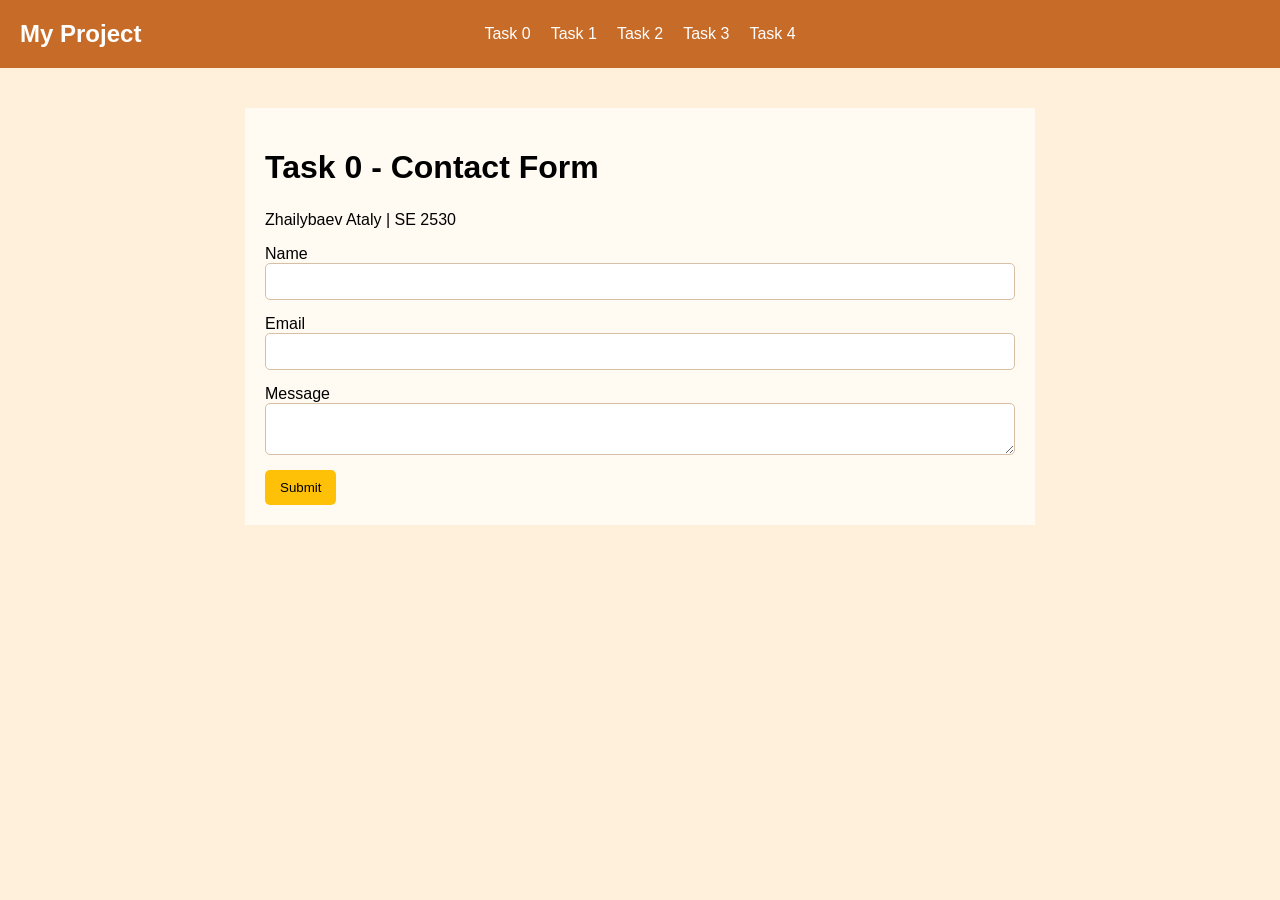
<file: index.html>
<!DOCTYPE html>
<html lang="en">
<head>
    <meta charset="UTF-8">
    <meta name="viewport" content="width=device-width, initial-scale=1.0">
    <title>Task 0</title>
    <link rel="stylesheet" href="css/style.css">
</head>
<body>

<nav>
    <h2 class="logo">My Project</h2>
   <div class="links">
        <a href="index.html">Task 0</a>
        <a href="task1.html">Task 1</a>
        <a href="task2.html">Task 2</a>
        <a href="task3.html">Task 3</a>
        <a href="task4.html">Task 4</a>
    </div>
</nav>

<main>
    <h1>Task 0 - Contact Form</h1>
    <p>Zhailybaev Ataly | SE 2530</p>

    <form class="simple-form">
        <label for="name">Name</label>
        <input type="text" id="name" name="name">

        <label for="email">Email</label>
        <input type="email" id="email" name="email">

        <label for="message">Message</label>
        <textarea id="message" name="message"></textarea>

        <button type="submit">Submit</button>
    </form>
</main>
</body>
</html>
</file>
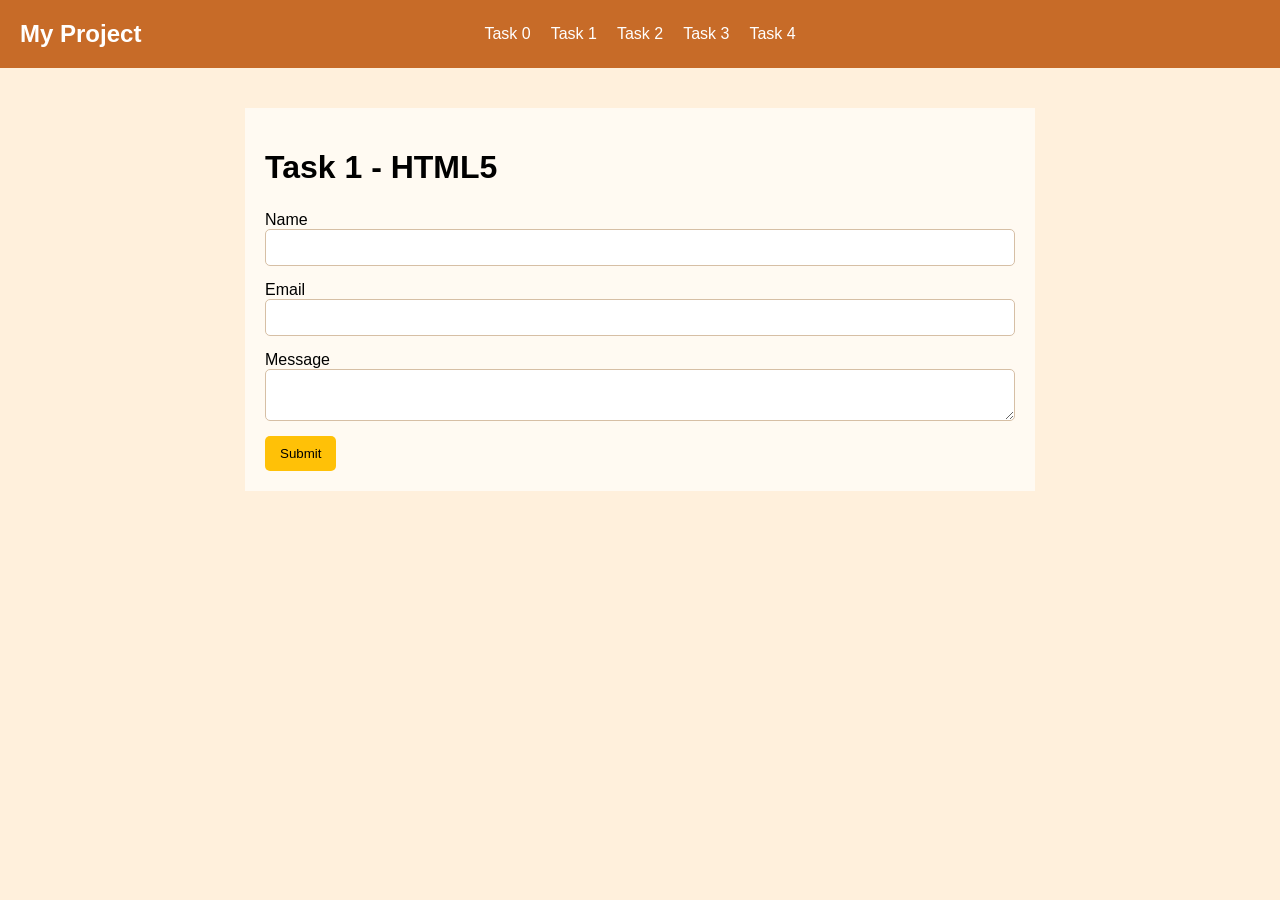
<file: task1.html>
<!DOCTYPE html>
<html lang="en">
<head>
    <meta charset="UTF-8">
    <meta name="viewport" content="width=device-width, initial-scale=1.0">
    <title>Task 1</title>
    <link rel="stylesheet" href="css/style.css">
</head>
<body>

<nav>
    <h2 class="logo">My Project</h2>
    <div class="links">
        <a href="index.html">Task 0</a>
        <a href="task1.html">Task 1</a>
        <a href="task2.html">Task 2</a>
        <a href="task3.html">Task 3</a>
        <a href="task4.html">Task 4</a>
    </div>
</nav>

<main>
    <h1>Task 1 - HTML5</h1>

    <form class="simple-form">
        <label for="name">Name</label>
        <input type="text" id="name" name="name"
               required minlength="2" maxlength="30">

        <label for="email">Email</label>
        <input type="email" id="email" name="email" required>

        <label for="message">Message</label>
        <textarea id="message" name="message"
                  required minlength="10" maxlength="200"></textarea>

        <button type="submit">Submit</button>
    </form>
</main>

</body>
</html>
</file>
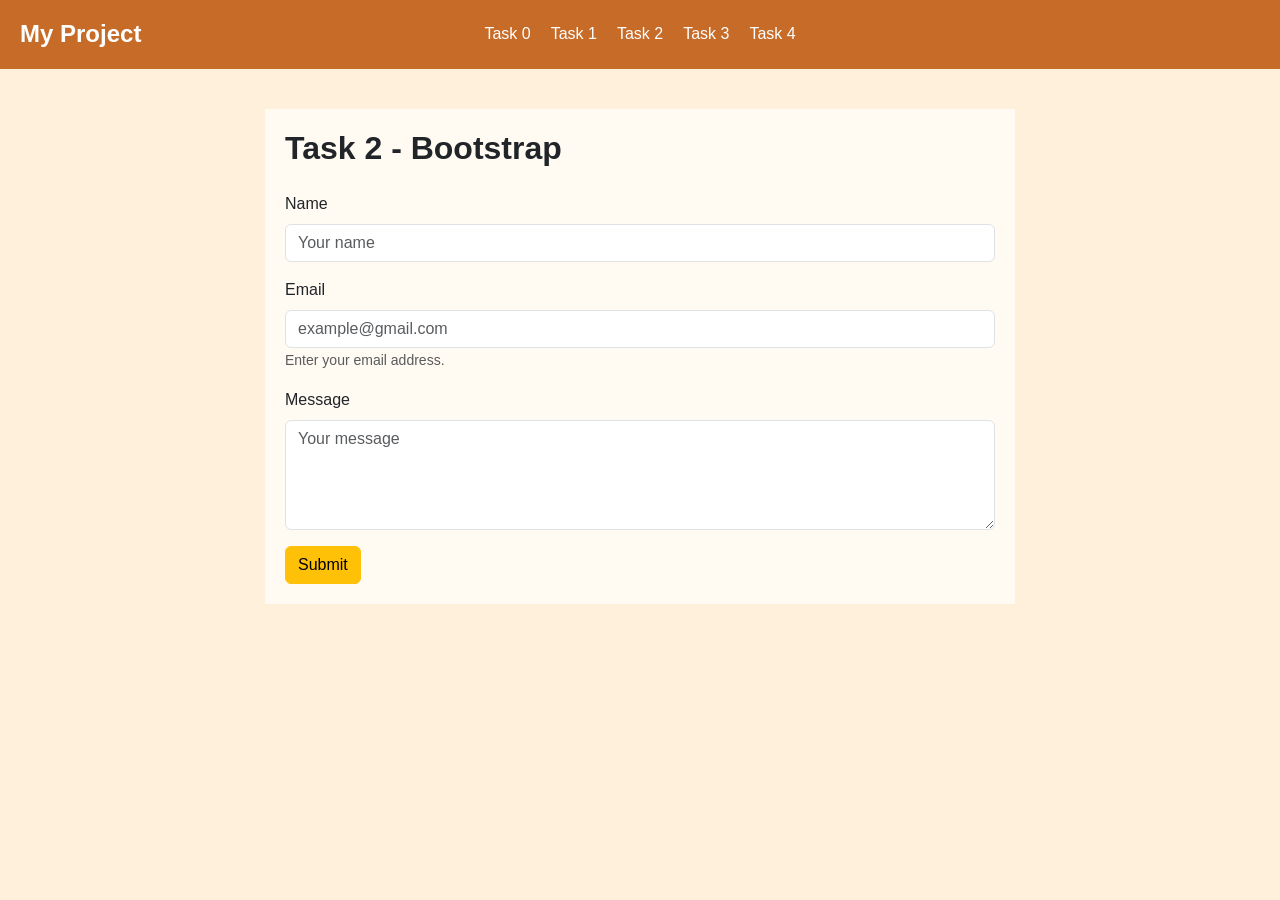
<file: task2.html>
<!DOCTYPE html>
<html lang="en">
<head>
    <meta charset="UTF-8">
    <meta name="viewport" content="width=device-width, initial-scale=1.0">
    <title>Task 2</title>
    <link href="https://cdn.jsdelivr.net/npm/bootstrap@5.3.3/dist/css/bootstrap.min.css" rel="stylesheet">
    <link rel="stylesheet" href="css/style.css">
</head>
<body>

<nav>
    <h2 class="logo">My Project</h2>
    <div class="links">
        <a href="index.html">Task 0</a>
        <a href="task1.html">Task 1</a>
        <a href="task2.html">Task 2</a>
        <a href="task3.html">Task 3</a>
        <a href="task4.html">Task 4</a>
    </div>
</nav>

<main>
    <h1>Task 2 - Bootstrap</h1>

    <form class="row g-3">
        <div class="col-12">
            <label for="name" class="form-label">Name</label>
            <input type="text" id="name" name="name"
                   class="form-control" placeholder="Your name">
        </div>

        <div class="col-12">
            <label for="email" class="form-label">Email</label>
            <input type="email" id="email" name="email"
                   class="form-control" placeholder="example@gmail.com">
            <small class="form-text">Enter your email address.</small>
        </div>

        <div class="col-12">
            <label for="message" class="form-label">Message</label>
            <textarea id="message" name="message"
                      class="form-control" rows="4"
                      placeholder="Your message"></textarea>
        </div>

        <div class="col-12">
            <button type="submit" class="btn btn-warning">Submit</button>
        </div>
    </form>
</main>

</body>
</html>
</file>
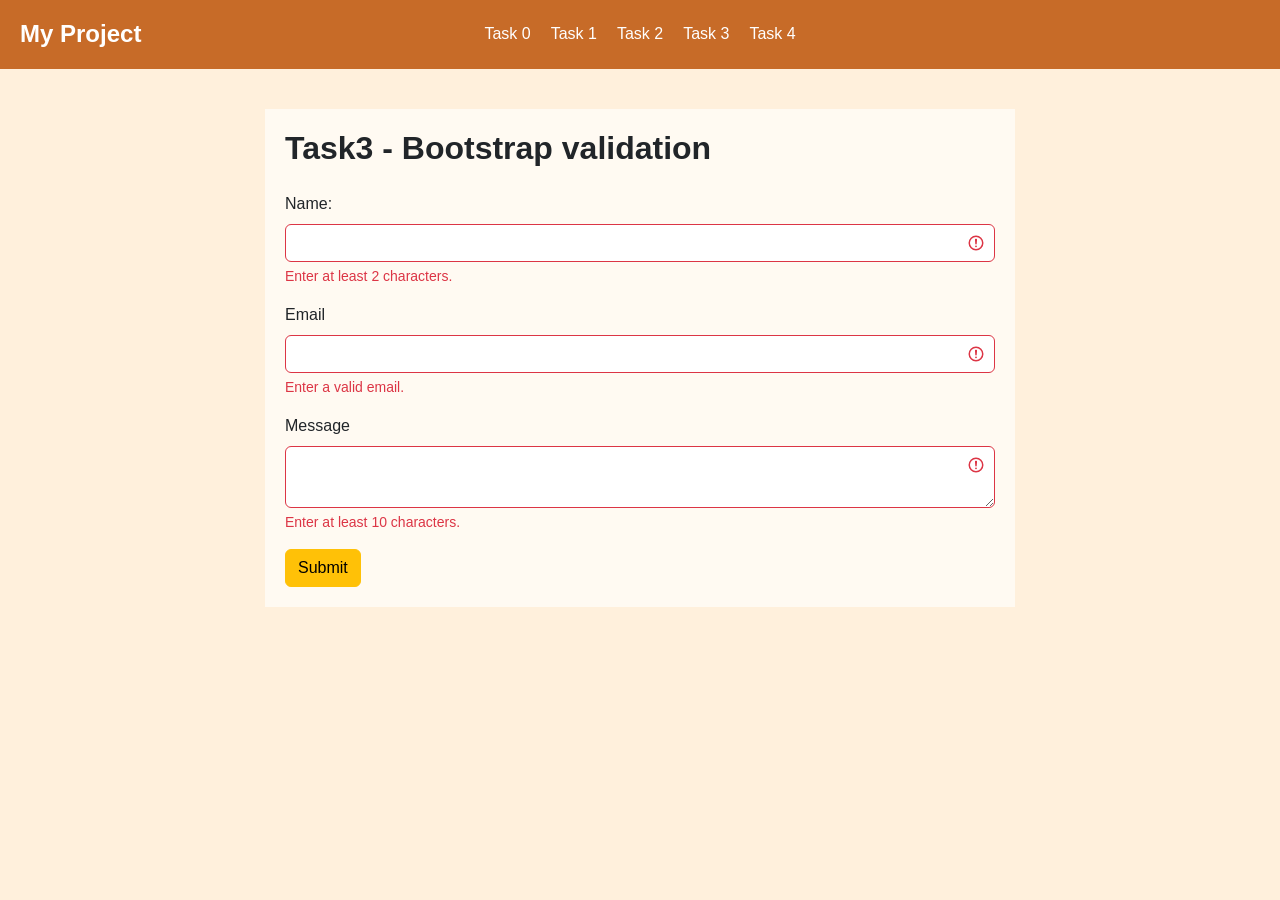
<file: task3.html>
<!DOCTYPE html>
<html lang="en">
<head>
    <meta charset="UTF-8">
    <meta name="viewport" content="width=device-width, initial-scale=1.0">
    <title>task3</title>
    <link href="https://cdn.jsdelivr.net/npm/bootstrap@5.3.3/dist/css/bootstrap.min.css" rel="stylesheet">
    <link rel="stylesheet" href="css/style.css">
</head>
<body>
    <nav>
    <h2 class="logo">My Project</h2>
    <div class="links">
        <a href="index.html">Task 0</a>
        <a href="task1.html">Task 1</a>
        <a href="task2.html">Task 2</a>
        <a href="task3.html">Task 3</a>
        <a href="task4.html">Task 4</a>
    </div>
</nav>

<main>
    <h1>Task3 - Bootstrap validation</h1>
    <form class="row g-3 was-validated">
        <div class="col-12">
           <label for="name" class="form-label">Name:</label>
           <input type="text" id="name" name="name"
                  class="form-control" required minlength="2">
            <div class="valid-feedback">Looks good!</div>
            <div class="invalid-feedback">Enter at least 2 characters.</div>
        </div>

        <div class="col-12">
            <label for="email" class="form-label">Email</label>
            <input type="email" id="email" name="email"
                   class="form-control" required>
            <div class="valid-feedback">Looks good!</div>
            <div class="invalid-feedback">Enter a valid email.</div>
        </div>

        <div class="col-12">
            <label for="message" class="form-label">Message</label>
            <textarea id="message" name="message"
                      class="form-control" required minlength="10"></textarea>
            <div class="valid-feedback">Looks good!</div>
            <div class="invalid-feedback">Enter at least 10 characters.</div>
        </div>

        <div class="col-12">
            <button type="submit" class="btn btn-warning">Submit</button>
        </div>
    </form>
</main>

</body>
</html>
</file>
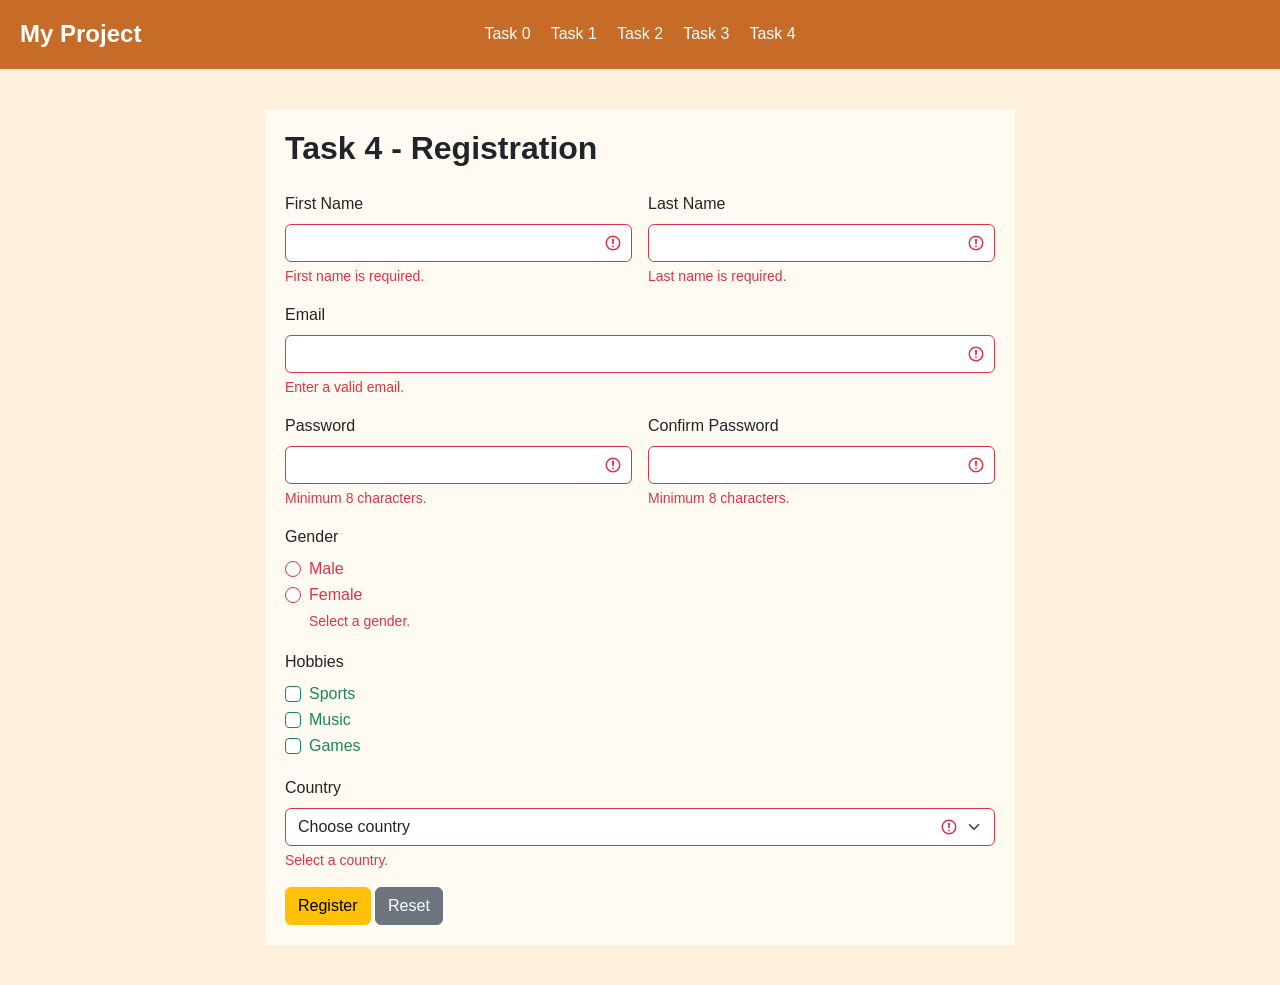
<file: task4.html>
<!DOCTYPE html>
<html lang="en">
<head>
    <meta charset="UTF-8">
    <meta name="viewport" content="width=device-width, initial-scale=1.0">
    <title>Task 4</title>
    <link href="https://cdn.jsdelivr.net/npm/bootstrap@5.3.3/dist/css/bootstrap.min.css" rel="stylesheet">
    <link rel="stylesheet" href="css/style.css">
</head>
<body>

<nav>
    <h2 class="logo">My Project</h2>
    <div class="links">
        <a href="index.html">Task 0</a>
        <a href="task1.html">Task 1</a>
        <a href="task2.html">Task 2</a>
        <a href="task3.html">Task 3</a>
        <a href="task4.html">Task 4</a>
    </div>
</nav>

<main>
    <h1>Task 4 - Registration</h1>
    <form class="row g-3 was-validated">

        <div class="col-md-6">
            <label for="first" class="form-label">First Name</label>
            <input type="text" id="first" name="first"
                   class="form-control" required>
            <div class="valid-feedback">Looks good!</div>
            <div class="invalid-feedback">First name is required.</div>
        </div>

        <div class="col-md-6">
            <label for="last" class="form-label">Last Name</label>
            <input type="text" id="last" name="last"
                   class="form-control" required>
            <div class="valid-feedback">Looks good!</div>
            <div class="invalid-feedback">Last name is required.</div>
        </div>

        <div class="col-12">
            <label for="email" class="form-label">Email</label>
            <input type="email" id="email" name="email"
                   class="form-control" required>
            <div class="valid-feedback">Looks good!</div>
            <div class="invalid-feedback">Enter a valid email.</div>
        </div>

        <div class="col-md-6">
            <label for="password" class="form-label">Password</label>
            <input type="password" id="password" name="password"
                   class="form-control" minlength="8" required>
            <div class="valid-feedback">Looks good!</div>
            <div class="invalid-feedback">Minimum 8 characters.</div>
        </div>

        <div class="col-md-6">
            <label for="confirm" class="form-label">Confirm Password</label>
            <input type="password" id="confirm" name="confirm"
                   class="form-control" minlength="8" required>
            <div class="valid-feedback">Looks good!</div>
            <div class="invalid-feedback">Minimum 8 characters.</div>
        </div>

        <div class="col-12">
            <label class="form-label">Gender</label>

            <div class="form-check">
                <input type="radio" id="male" name="gender"
                       value="male" class="form-check-input" required>
                <label for="male" class="form-check-label">Male</label>
            </div>

            <div class="form-check">
                <input type="radio" id="female" name="gender"
                       value="female" class="form-check-input" required>
                <label for="female" class="form-check-label">Female</label>
                <div class="invalid-feedback">Select a gender.</div>
            </div>
        </div>

        <div class="col-12">
            <label class="form-label">Hobbies</label>

            <div class="form-check">
                <input type="checkbox" id="sports" name="hobbies"
                       value="sports" class="form-check-input">
                <label for="sports" class="form-check-label">Sports</label>
            </div>

            <div class="form-check">
                <input type="checkbox" id="music" name="hobbies"
                       value="music" class="form-check-input">
                <label for="music" class="form-check-label">Music</label>
            </div>

            <div class="form-check">
                <input type="checkbox" id="games" name="hobbies"
                       value="games" class="form-check-input">
                <label for="games" class="form-check-label">Games</label>
            </div>
        </div>

        <div class="col-12">
            <label for="country" class="form-label">Country</label>
            <select id="country" name="country" class="form-select" required>
                <option value="">Choose country</option>
                <option value="kz">Kazakhstan</option>
                <option value="rus">Russia</option>
                <option value="arm">Armenia</option>
            </select>
            <div class="valid-feedback">Looks good!</div>
            <div class="invalid-feedback">Select a country.</div>
        </div>

        <div class="col-12">
            <button type="submit" class="btn btn-warning">Register</button>
            <button type="reset" class="btn btn-secondary">Reset</button>
        </div>

    </form>
</main>

</body>
</html>
</file>
<file: css/style.css>
body {
    font-family: Arial, sans-serif;
    margin: 0;
    background-color: #fff0dc;
}

nav {
    display: flex;
    align-items: center;
    background-color: #c76b28;
    padding: 20px;
}

.logo {
    color: white;
    margin: 0;
    width: 0;
    white-space: nowrap;
    font-size: 24px;
    font-weight: bold;
}

.links {
    display: flex;
    justify-content: center;
    gap: 20px;
    flex: 1;
}

.links a {
    color: white;
    text-decoration: none;
}

.links a:hover {
    color: #ffe0a3;
}

main {
    max-width: 750px;
    margin: 40px auto;
    padding: 20px;
    background-color: #fffaf2;
}

h1 {
    margin-bottom: 25px;
    font-size: 32px;
    font-weight: bold;
}

.simple-form label {
    display: block;
    margin-top: 15px;
}

.simple-form input {
    display: block;
    width: 100%;
    padding: 10px;
    border: 1px solid #d6bfa5;
    border-radius: 5px;
    box-sizing: border-box;
}

.simple-form textarea {
    display: block;
    width: 100%;
    padding: 10px;
    border: 1px solid #d6bfa5;
    border-radius: 5px;
    box-sizing: border-box;
}

.simple-form button {
    margin-top: 15px;
    padding: 10px 15px;
    background-color: #ffc107;
    color: black;
    border: none;
    border-radius: 5px;
    cursor: pointer;
}

.simple-form button:hover {
    background-color: #ffca2c;
}
</file>
